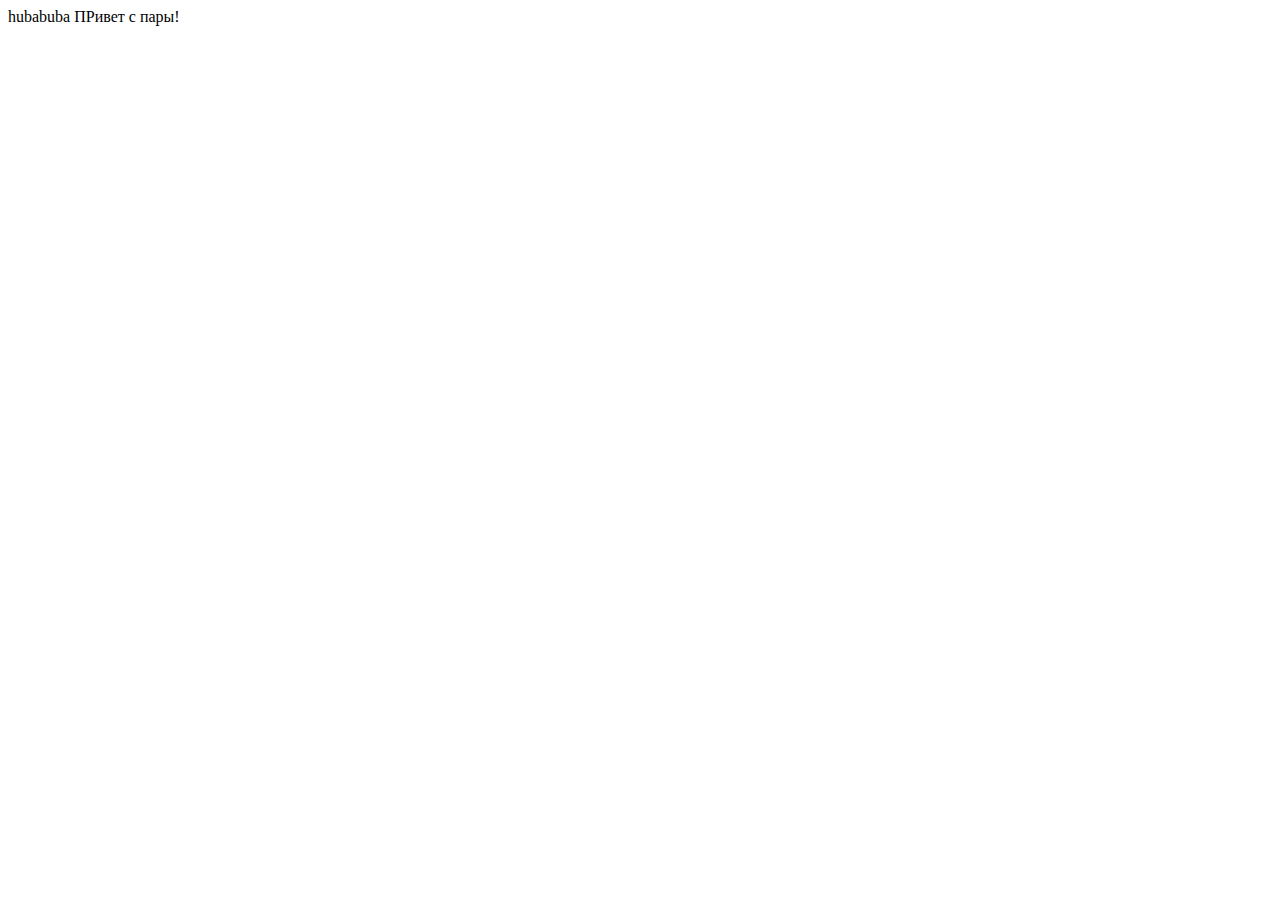
<file: src/main/resources/public/index.html>
<!DOCTYPE html>
<html lang="en">
<head>
    <meta charset="UTF-8">
    <title>hzfarm</title>
</head>
<body>
hubabuba ПРивет с пары!


<script async src="https://telegram.org/js/telegram-widget.js?22" data-telegram-login="hzfarm_bot" data-size="large"
        data-onauth="onTelegramAuth(user)"></script>
<script>
    function onTelegramAuth(user) {
      console.log(user)
      fetch("https://hzfarm.ru/auth/telegram", {
        method: "POST",
        headers: {
          "Content-Type": "application/json",
          "Accept": "application/json"
        },
        body: JSON.stringify(user),
        credentials: "include"
      })
      .then(r => r.text())
      .then(alert)
      .catch(console.error);

      fetch("https://hzfarm.ru/api/config/houses", {
        method: "GET"
      })
      .then(r => r.text())
      .then(alert)
      .catch(console.error);

      fetch("https://hzfarm.ru/api/config/game-logic", {
        method: "GET"
      })
      .then(r => r.text())
      .then(alert)
      .catch(console.error);
    }
</script>

</body>
</html>
</file>
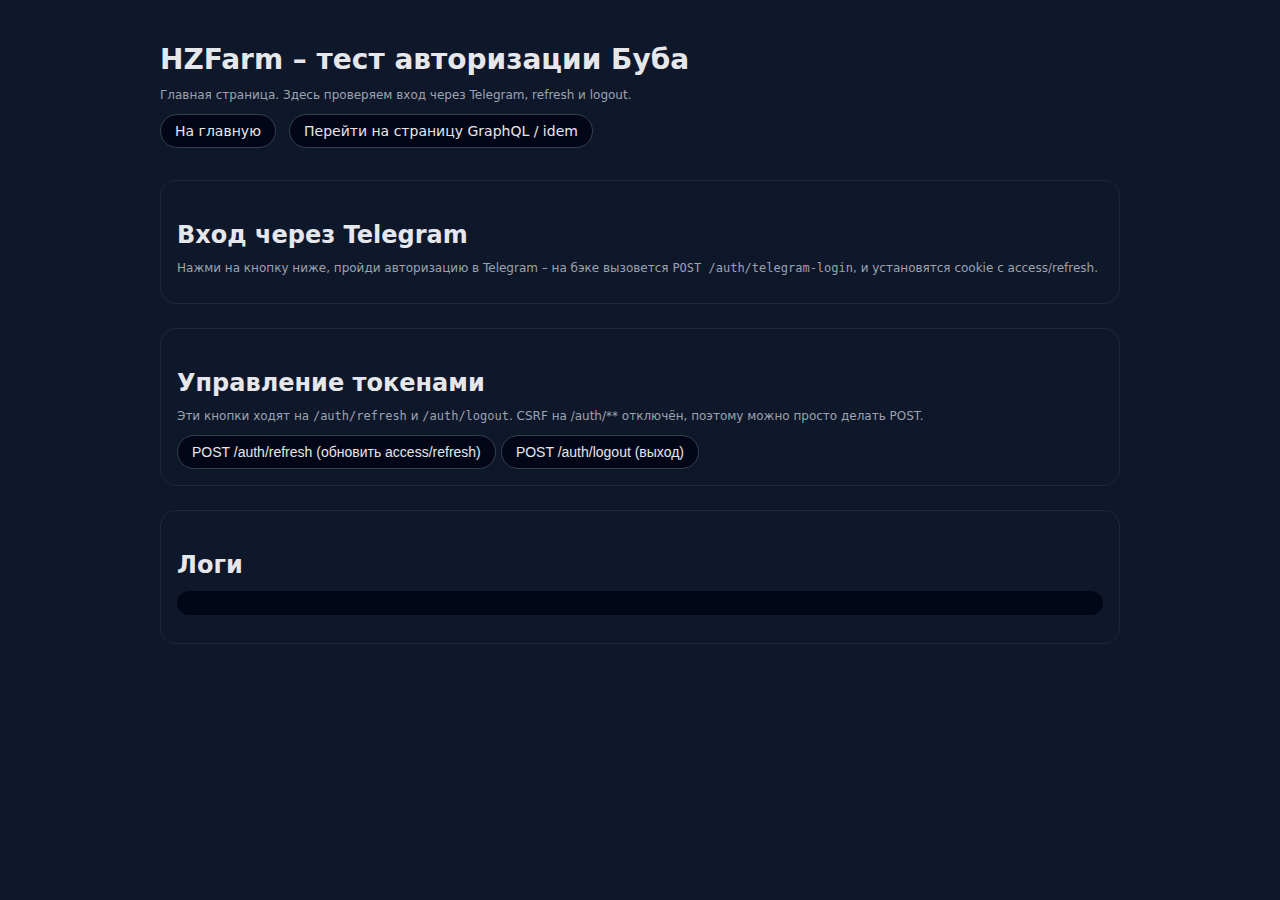
<file: src/main/resources/static/index.html>
<!DOCTYPE html>
<html lang="ru">
<head>
    <meta charset="UTF-8" />
    <title>HZFarm – тест авторизации</title>
    <meta name="viewport" content="width=device-width, initial-scale=1" />
    <style>
        body {
            font-family: system-ui, -apple-system, BlinkMacSystemFont, "Segoe UI", sans-serif;
            background: #0f172a;
            color: #e5e7eb;
            margin: 0;
            padding: 0;
        }
        a {
            color: #38bdf8;
        }
        .container {
            max-width: 960px;
            margin: 0 auto;
            padding: 24px 16px 40px;
        }
        h1 {
            font-size: 28px;
            margin-bottom: 8px;
        }
        h2 {
            margin-top: 24px;
            margin-bottom: 8px;
        }
        nav {
            margin-bottom: 24px;
        }
        nav a, nav button {
            display: inline-block;
            margin-right: 8px;
            margin-bottom: 8px;
            padding: 8px 14px;
            border-radius: 999px;
            border: 1px solid #334155;
            background: #020617;
            color: #e5e7eb;
            text-decoration: none;
            cursor: pointer;
            font-size: 14px;
        }
        nav button:hover,
        nav a:hover {
            background: #1f2937;
        }
        button {
            padding: 8px 14px;
            border-radius: 999px;
            border: 1px solid #334155;
            background: #020617;
            color: #e5e7eb;
            cursor: pointer;
            font-size: 14px;
        }
        button:hover {
            background: #1f2937;
        }
        section {
            margin-bottom: 24px;
            padding: 16px;
            border-radius: 16px;
            background: rgba(15,23,42,0.9);
            border: 1px solid #1f2937;
        }
        #log {
            background: #020617;
            border-radius: 12px;
            padding: 12px;
            max-height: 260px;
            overflow: auto;
            font-size: 12px;
            line-height: 1.4;
        }
        .small {
            font-size: 12px;
            color: #9ca3af;
        }
    </style>
</head>
<body>
<div class="container">
    <h1>HZFarm – тест авторизации Буба</h1>
    <p class="small">
        Главная страница. Здесь проверяем вход через Telegram, refresh и logout.
    </p>

    <nav>
        <a href="/index.html">На главную</a>
        <a href="/idem.html">Перейти на страницу GraphQL / idem</a>
    </nav>

    <section>
        <h2>Вход через Telegram</h2>
        <p class="small">
            Нажми на кнопку ниже, пройди авторизацию в Telegram – на бэке вызовется
            <code>POST /auth/telegram-login</code>, и установятся cookie с access/refresh.
        </p>
        <div id="telegram-login-container">
            <script async src="https://telegram.org/js/telegram-widget.js?22"
                    data-telegram-login="hzfarm_bot"
                    data-size="large"
                    data-onauth="onTelegramAuth(user)"
                    data-request-access="write">
            </script>
        </div>
    </section>

    <section>
        <h2>Управление токенами</h2>
        <p class="small">
            Эти кнопки ходят на <code>/auth/refresh</code> и <code>/auth/logout</code>.
            CSRF на /auth/** отключён, поэтому можно просто делать POST.
        </p>
        <button id="btn-refresh">POST /auth/refresh (обновить access/refresh)</button>
        <button id="btn-logout">POST /auth/logout (выход)</button>
    </section>

    <section>
        <h2>Логи</h2>
        <pre id="log"></pre>
    </section>
</div>

<script>
    function appendLog(message, obj) {
        const logEl = document.getElementById("log");
        const ts = new Date().toISOString().substring(11, 19);
        let line = "[" + ts + "] " + message;
        if (obj !== undefined) {
            try {
                line += "\n" + JSON.stringify(obj, null, 2);
            } catch (e) {
                line += "\n" + String(obj);
            }
        }
        logEl.textContent = line + "\n" + logEl.textContent;
    }

    async function onTelegramAuth(user) {
        appendLog("Получены данные от Telegram, отправляем на /auth/telegram-login …", user);

        const payload = {
            id: user.id,
            first_name: user.first_name,
            last_name: user.last_name,
            username: user.username,
            photo_url: user.photo_url,
            auth_date: user.auth_date,
            hash: user.hash
        };

        try {
            const resp = await fetch("/auth/telegram-login", {
                method: "POST",
                headers: {
                    "Content-Type": "application/json"
                },
                credentials: "include",
                body: JSON.stringify(payload)
            });

            appendLog("Ответ /auth/telegram-login: " + resp.status + " " + resp.statusText);

            if (resp.ok) {
                appendLog("Успешный вход через Telegram. Можно идти на /idem.html");
            } else {
                const text = await resp.text();
                appendLog("Тело ошибки при логине:", text);
            }
        } catch (e) {
            appendLog("Ошибка при запросе /auth/telegram-login", e);
        }
    }

    async function callAuth(path) {
        appendLog("POST " + path + " …");
        try {
            const resp = await fetch(path, {
                method: "POST",
                credentials: "include"
            });
            const text = await resp.text();
            appendLog("Ответ " + path + ": " + resp.status + " " + resp.statusText, text);
        } catch (e) {
            appendLog("Ошибка при запросе " + path, e);
        }
    }

    document.addEventListener("DOMContentLoaded", function () {
        const btnRefresh = document.getElementById("btn-refresh");
        const btnLogout = document.getElementById("btn-logout");

        btnRefresh.addEventListener("click", function () {
            callAuth("/auth/refresh");
        });

        btnLogout.addEventListener("click", function () {
            callAuth("/auth/logout");
        });
    });
</script>
</body>
</html>
</file>
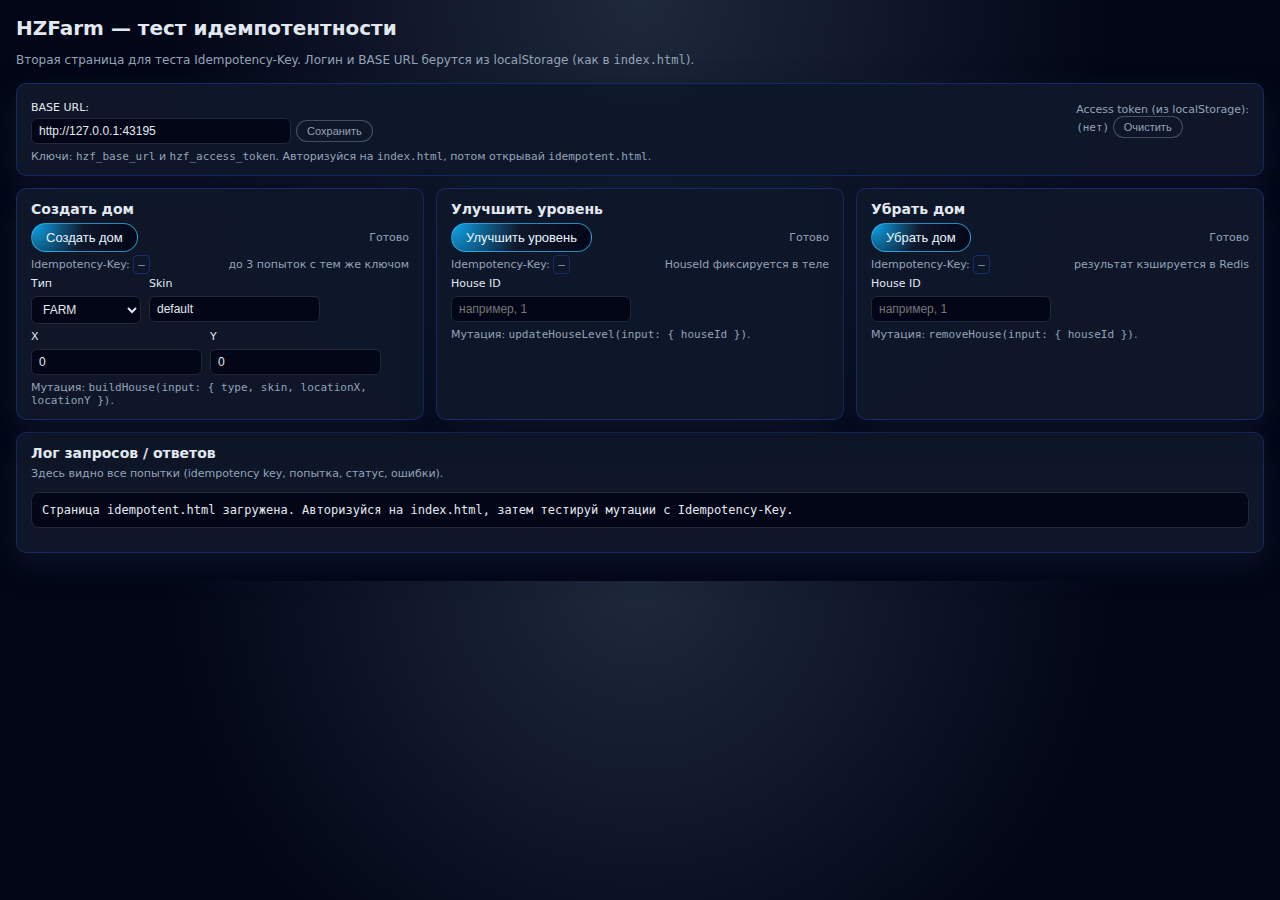
<file: src/main/resources/static/idempotent.html>
<!DOCTYPE html>
<html lang="ru">
<head>
    <meta charset="UTF-8" />
    <title>HZFarm — тест идемпотентности</title>
    <meta name="viewport" content="width=device-width,initial-scale=1" />
    <style>
        :root {
          --bg: #0f172a;
          --bg2: #020617;
          --card: #111827;
          --text: #e2e8f0;
          --muted: #94a3b8;
          --border: #1f2937;
          --accent: #38bdf8;
          --danger: #ef4444;
          --success: #22c55e;
        }
        * { box-sizing: border-box; }
        body {
          margin: 0;
          background: radial-gradient(circle at top, #1e293b 0, #020617 55%);
          color: var(--text);
          font-family: system-ui, -apple-system, BlinkMacSystemFont, "Segoe UI", sans-serif;
          padding: 16px;
        }
        h1 {
          margin-top: 0;
          font-size: 20px;
        }
        .subtitle {
          font-size: 12px;
          color: var(--muted);
          margin-bottom: 16px;
        }
        .flex {
          display: flex;
          flex-wrap: wrap;
          gap: 12px;
        }
        .card {
          background: rgba(15, 23, 42, 0.96);
          border: 1px solid rgba(30, 64, 175, 0.45);
          border-radius: 10px;
          padding: 12px 14px;
          margin-bottom: 12px;
          box-shadow: 0 12px 30px rgba(15, 23, 42, 0.8);
        }
        .card-top {
          display: flex;
          justify-content: space-between;
          align-items: center;
          gap: 8px;
        }
        label {
          display: inline-block;
          margin-bottom: 4px;
          font-size: 11px;
        }
        input, select {
          background: var(--bg2);
          border: 1px solid var(--border);
          border-radius: 6px;
          padding: 5px 7px;
          color: var(--text);
          font-size: 12px;
        }
        input:focus, select:focus {
          outline: none;
          border-color: var(--accent);
          box-shadow: 0 0 0 1px rgba(56, 189, 248, 0.35);
        }
        .field-row {
          display: flex;
          gap: 8px;
          flex-wrap: wrap;
          margin-bottom: 6px;
        }
        .field {
          display: flex;
          flex-direction: column;
          gap: 2px;
          min-width: 110px;
        }
        .btn-primary {
          border-radius: 999px;
          padding: 6px 14px;
          border: 1px solid rgba(56, 189, 248, 0.7);
          background: radial-gradient(circle at top left, #0ea5e9 0, #0f172a 48%, #020617 100%);
          color: #e5f4ff;
          font-size: 13px;
          font-weight: 500;
          display: inline-flex;
          align-items: center;
          gap: 6px;
          cursor: pointer;
          transition: background 0.18s ease, transform 0.12s ease, box-shadow 0.12s ease, opacity 0.12s;
        }
        .btn-primary:hover {
          transform: translateY(-1px);
          box-shadow: 0 8px 20px rgba(56, 189, 248, 0.3);
        }
        .btn-primary:active {
          transform: translateY(0);
          box-shadow: 0 4px 12px rgba(15, 23, 42, 0.7);
        }
        .btn-primary.loading {
          opacity: 0.7;
          cursor: wait;
        }
        .btn-primary.success {
          background: radial-gradient(circle at top left, var(--success) 0, #047857 48%, #022c22 100%);
          border-color: rgba(34, 197, 94, 0.9);
          box-shadow: 0 0 0 1px rgba(34, 197, 94, 0.5);
        }
        .btn-ghost {
          background: rgba(15,23,42,0.7);
          border-radius: 999px;
          border: 1px solid rgba(148, 163, 184, 0.4);
          color: var(--muted);
          font-size: 11px;
          padding: 4px 10px;
          cursor: pointer;
        }
        .btn-ghost:hover {
          border-color: rgba(148, 163, 184, 0.8);
          color: var(--text);
        }

        .spinner {
          width: 14px;
          height: 14px;
          border-radius: 999px;
          border: 2px solid rgba(148, 163, 184, 0.4);
          border-top-color: #38bdf8;
          animation: spin 0.8s linear infinite;
        }
        @keyframes spin { to { transform: rotate(360deg); } }
        .hidden { display: none; }

        .op-card-title {
          font-size: 14px;
          font-weight: 600;
          margin-bottom: 6px;
        }
        .op-header {
          display: flex;
          justify-content: space-between;
          align-items: center;
          gap: 8px;
          margin-bottom: 6px;
        }
        .op-status {
          font-size: 11px;
          color: var(--muted);
          white-space: nowrap;
        }
        .op-status.error {
          color: var(--danger);
        }
        .op-status.ok {
          color: var(--success);
        }
        .op-meta {
          font-size: 11px;
          color: var(--muted);
          margin-bottom: 6px;
          display: flex;
          justify-content: space-between;
          gap: 8px;
          align-items: baseline;
          flex-wrap: wrap;
        }
        .op-meta code {
          font-size: 11px;
          background: rgba(15,23,42,0.8);
          padding: 2px 4px;
          border-radius: 4px;
          border: 1px solid rgba(30,64,175,0.5);
        }
        pre {
          background: var(--bg2);
          border: 1px solid var(--border);
          border-radius: 8px;
          padding: 10px;
          font-size: 12px;
          max-height: 300px;
          overflow: auto;
          white-space: pre-wrap;
          word-break: break-word;
        }
        .small { font-size: 11px; color: var(--muted); }
    </style>
</head>
<body>

<h1>HZFarm — тест идемпотентности</h1>
<div class="subtitle">
    Вторая страница для теста Idempotency-Key. Логин и BASE URL берутся из localStorage (как в <code>index.html</code>).
</div>

<!-- Верхняя панель: BASE URL и access -->
<div class="card">
    <div class="card-top">
        <div>
            <label for="baseUrl">BASE URL:</label><br/>
            <input id="baseUrl" type="text" style="width: 260px;" />
            <button id="btn-save-base" class="btn-ghost">Сохранить</button>
        </div>
        <div>
            <div class="small">Access token (из localStorage):</div>
            <div class="small">
                <code id="access-text">(нет)</code>
                <button id="btn-clear-access" class="btn-ghost">Очистить</button>
            </div>
        </div>
    </div>
    <div class="small" style="margin-top:6px;">
        Ключи: <code>hzf_base_url</code> и <code>hzf_access_token</code>.
        Авторизуйся на <code>index.html</code>, потом открывай <code>idempotent.html</code>.
    </div>
</div>

<!-- Операции -->
<div class="flex">

    <!-- Создать дом -->
    <div class="card" id="card-create" style="flex:1 1 280px;">
        <div class="op-card-title">Создать дом</div>
        <div class="op-header">
            <button class="btn-primary" id="btn-create">
                <span class="btn-label">Создать дом</span>
                <span class="spinner hidden" id="spinner-create"></span>
            </button>
            <span class="op-status" id="status-create">Готово</span>
        </div>
        <div class="op-meta">
            <span>Idempotency-Key: <code id="key-create">—</code></span>
            <span class="small">до 3 попыток с тем же ключом</span>
        </div>
        <div class="field-row">
            <div class="field">
                <label for="type-create">Тип</label>
                <select id="type-create">
                    <option value="FARM">FARM</option>
                    <option value="STORAGE">STORAGE</option>
                    <option value="DECOR">DECOR</option>
                    <option value="BRA">BRA</option>
                </select>
            </div>
            <div class="field">
                <label for="skin-create">Skin</label>
                <input id="skin-create" type="text" value="default" />
            </div>
        </div>
        <div class="field-row">
            <div class="field">
                <label for="x-create">X</label>
                <input id="x-create" type="number" value="0" />
            </div>
            <div class="field">
                <label for="y-create">Y</label>
                <input id="y-create" type="number" value="0" />
            </div>
        </div>
        <div class="small">
            Мутация: <code>buildHouse(input: { type, skin, locationX, locationY })</code>.
        </div>
    </div>

    <!-- Улучшить уровень -->
    <div class="card" id="card-upgrade" style="flex:1 1 280px;">
        <div class="op-card-title">Улучшить уровень</div>
        <div class="op-header">
            <button class="btn-primary" id="btn-upgrade">
                <span class="btn-label">Улучшить уровень</span>
                <span class="spinner hidden" id="spinner-upgrade"></span>
            </button>
            <span class="op-status" id="status-upgrade">Готово</span>
        </div>
        <div class="op-meta">
            <span>Idempotency-Key: <code id="key-upgrade">—</code></span>
            <span class="small">HouseId фиксируется в теле</span>
        </div>
        <div class="field-row">
            <div class="field" style="min-width:180px;">
                <label for="houseId-upgrade">House ID</label>
                <input id="houseId-upgrade" type="text" placeholder="например, 1" />
            </div>
        </div>
        <div class="small">
            Мутация: <code>updateHouseLevel(input: { houseId })</code>.
        </div>
    </div>

    <!-- Убрать дом -->
    <div class="card" id="card-remove" style="flex:1 1 280px;">
        <div class="op-card-title">Убрать дом</div>
        <div class="op-header">
            <button class="btn-primary" id="btn-remove">
                <span class="btn-label">Убрать дом</span>
                <span class="spinner hidden" id="spinner-remove"></span>
            </button>
            <span class="op-status" id="status-remove">Готово</span>
        </div>
        <div class="op-meta">
            <span>Idempotency-Key: <code id="key-remove">—</code></span>
            <span class="small">результат кэшируется в Redis</span>
        </div>
        <div class="field-row">
            <div class="field" style="min-width:180px;">
                <label for="houseId-remove">House ID</label>
                <input id="houseId-remove" type="text" placeholder="например, 1" />
            </div>
        </div>
        <div class="small">
            Мутация: <code>removeHouse(input: { houseId })</code>.
        </div>
    </div>

</div>

<!-- Лог -->
<div class="card">
    <div class="op-card-title">Лог запросов / ответов</div>
    <div class="small" style="margin-bottom:6px;">
        Здесь видно все попытки (idempotency key, попытка, статус, ошибки).
    </div>
    <pre id="log"></pre>
</div>

<script>
    // === Константы такие же, как в index.html ===
    const ACCESS_KEY = "hzf_access_token";
    const BASE_KEY   = "hzf_base_url";

    // === Хелперы ===
    function log() {
      const el = document.getElementById("log");
      const line = Array.from(arguments).map(a => {
        if (typeof a === "string") return a;
        try { return JSON.stringify(a, null, 2); } catch (e) { return String(a); }
      }).join(" ");
      el.textContent = line + "\n" + el.textContent;
      console.log.apply(console, arguments);
    }

    function getBaseUrl() {
      const input = document.getElementById("baseUrl");
      const v = (input.value || "").trim();
      return v || window.location.origin;
    }

    function loadBaseUrl() {
      const saved = localStorage.getItem(BASE_KEY);
      document.getElementById("baseUrl").value = saved || window.location.origin;
    }

    function saveBaseUrl() {
      const v = document.getElementById("baseUrl").value.trim();
      localStorage.setItem(BASE_KEY, v);
      log("BASE URL сохранён:", v);
    }

    function getAccess() {
      return localStorage.getItem(ACCESS_KEY);
    }

    function setAccess(token) {
      if (token) localStorage.setItem(ACCESS_KEY, token);
      else localStorage.removeItem(ACCESS_KEY);
      renderAccess();
    }

    function renderAccess() {
      const t = getAccess();
      const el = document.getElementById("access-text");
      if (!t) {
        el.textContent = "(нет)";
        return;
      }
      const short = t.length > 20 ? t.slice(0, 20) + "…" : t;
      el.textContent = short;
    }

    function generateIdemKey() {
      if (window.crypto && crypto.randomUUID) {
        return crypto.randomUUID();
      }
      return "idem-" + Date.now() + "-" + Math.random().toString(16).slice(2);
    }

    function wait(ms) {
      return new Promise(resolve => setTimeout(resolve, ms));
    }

    // === UI-контроллеры для операций ===
    function createOpController(name) {
      const card    = document.getElementById("card-" + name);
      const btn     = document.getElementById("btn-" + name);
      const spinner = document.getElementById("spinner-" + name);
      const statusEl= document.getElementById("status-" + name);
      const keyEl   = document.getElementById("key-" + name);

      function setStatus(text, mode) {
        statusEl.textContent = text;
        statusEl.classList.remove("error", "ok");
        if (mode === "error") statusEl.classList.add("error");
        if (mode === "ok")    statusEl.classList.add("ok");
      }

      return {
        btn,
        setKey(key) {
          keyEl.textContent = key || "—";
        },
        setLoading(isLoading) {
          if (isLoading) {
            btn.disabled = true;
            btn.classList.add("loading");
            spinner.classList.remove("hidden");
          } else {
            btn.disabled = false;
            btn.classList.remove("loading");
            spinner.classList.add("hidden");
          }
        },
        flashSuccess() {
          btn.classList.add("success");
          setTimeout(() => btn.classList.remove("success"), 2000);
        },
        setStatus
      };
    }

    const uiCreate  = createOpController("create");
    const uiUpgrade = createOpController("upgrade");
    const uiRemove  = createOpController("remove");

    // === Запрос с Idempotency-Key + ретраями ===
    async function fetchGraphQLIdem({ baseUrl, access, idemKey, query, variables, timeoutMs }) {
      const controller = new AbortController();
      const timer = setTimeout(() => controller.abort(), timeoutMs);

      let resp;
      try {
        resp = await fetch(baseUrl + "/graphql", {
          method: "POST",
          headers: {
            "Content-Type": "application/json",
            "Authorization": "Bearer " + access,
            "Idempotency-Key": idemKey
          },
          body: JSON.stringify({ query, variables }),
          signal: controller.signal
        });
      } catch (e) {
        clearTimeout(timer);
        const error = new Error("Сетевая ошибка: " + e.message);
        error.retryable = true;
        error.reason = "network";
        error.original = e;
        throw error;
      }
      clearTimeout(timer);

      // 202 от фильтра — запрос ещё в обработке, пробуем повторить
      if (resp.status === 202) {
        const txt = await resp.text().catch(() => "");
        const error = new Error("Запрос ещё обрабатывается (202)");
        error.retryable = true;
        error.reason = "in_progress";
        error.raw = txt;
        throw error;
      }

      let json;
      try {
        json = await resp.json();
      } catch (e) {
        const text = await resp.text().catch(() => "");
        const error = new Error("Не удалось прочитать JSON ответа");
        error.retryable = resp.status >= 500;
        error.reason = "parse";
        error.raw = text;
        throw error;
      }

      if (!resp.ok) {
        const error = new Error("HTTP " + resp.status);
        error.retryable = resp.status >= 500;
        error.reason = "http";
        error.payload = json;
        throw error;
      }

      if (json.errors) {
        const error = new Error("GraphQL ошибка");
        error.retryable = false; // бизнес-ошибка, ретраем нет смысла
        error.reason = "gql";
        error.payload = json.errors;
        throw error;
      }

      return json;
    }

    async function runOperationWithIdempotency(opName, ui, query, variables) {
      const baseUrl = getBaseUrl();
      const access  = getAccess();
      if (!access) {
        ui.setStatus("Нет access — авторизуйся", "error");
        log("❗ Нет access, зайди через Telegram / refresh.");
        return;
      }

      const idemKey = generateIdemKey();
      ui.setKey(idemKey);
      ui.setStatus("Отправка…");
      ui.setLoading(true);

      const maxRetries = 3;
      const timeoutMs  = 8000;
      let attempt = 0;

      while (attempt < maxRetries) {
        attempt++;
        try {
          log(`→ ${opName}: попытка ${attempt}, key=${idemKey}`);
          const result = await fetchGraphQLIdem({
            baseUrl, access, idemKey, query, variables, timeoutMs
          });
          ui.setLoading(false);
          ui.setStatus(`Успех (попытка ${attempt})`, "ok");
          ui.flashSuccess();
          log(`✅ ${opName} завершён (попытка ${attempt}, key=${idemKey})`, result);
          return;
        } catch (e) {
          const info = {
            message: e.message,
            reason: e.reason,
            retryable: e.retryable,
            payload: e.payload,
            raw: e.raw
          };
          log(`⚠️ ${opName} ошибка на попытке ${attempt}, key=${idemKey}`, info);

          if (!e.retryable || attempt >= maxRetries) {
            ui.setLoading(false);
            ui.setStatus("Ошибка: " + (e.message || "см. лог"), "error");
            log(`❌ ${opName} окончательно упал (retryable=${e.retryable})`);
            return;
          }

          const delay = attempt * 1500; // 1.5s, 3s, 4.5s
          ui.setStatus(`Проблема (${e.reason || "неизвестно"}), retry через ${delay/1000} с…`);
          await wait(delay);
          ui.setLoading(true);
        }
      }
    }

    // === Обработчики кнопок ===
    document.getElementById("btn-save-base").onclick = saveBaseUrl;
    document.getElementById("btn-clear-access").onclick = () => {
      setAccess(null);
      log("Access очищен вручную.");
    };

    // Создать дом
    document.getElementById("btn-create").onclick = () => {
      const type = document.getElementById("type-create").value;
      const skin = document.getElementById("skin-create").value || "default";
      const x    = parseInt(document.getElementById("x-create").value || "0", 10);
      const y    = parseInt(document.getElementById("y-create").value || "0", 10);

      const query = `
        mutation($input: BuildHouseInput!) {
          buildHouse(input: $input) {
            id type level skin locationX locationY
          }
        }
      `;
      const variables = { input: { type, skin, locationX: x, locationY: y } };

      runOperationWithIdempotency("Создать дом", uiCreate, query, variables);
    };

    // Улучшить уровень
    document.getElementById("btn-upgrade").onclick = () => {
      const houseId = document.getElementById("houseId-upgrade").value.trim();
      if (!houseId) {
        uiUpgrade.setStatus("Укажи houseId", "error");
        return;
      }

      const query = `
        mutation($input: HouseIdInput!) {
          updateHouseLevel(input: $input) {
            id level
          }
        }
      `;
      const variables = { input: { houseId } };

      runOperationWithIdempotency("Улучшить уровень", uiUpgrade, query, variables);
    };

    // Убрать дом
    document.getElementById("btn-remove").onclick = () => {
      const houseId = document.getElementById("houseId-remove").value.trim();
      if (!houseId) {
        uiRemove.setStatus("Укажи houseId", "error");
        return;
      }

      const query = `
        mutation($input: HouseIdInput!) {
          removeHouse(input: $input) {
            success
            deletedHouseId
          }
        }
      `;
      const variables = { input: { houseId } };

      runOperationWithIdempotency("Убрать дом", uiRemove, query, variables);
    };

    // === Init ===
    loadBaseUrl();
    renderAccess();
    log("Страница idempotent.html загружена. Авторизуйся на index.html, затем тестируй мутации с Idempotency-Key.");
</script>

</body>
</html>
</file>
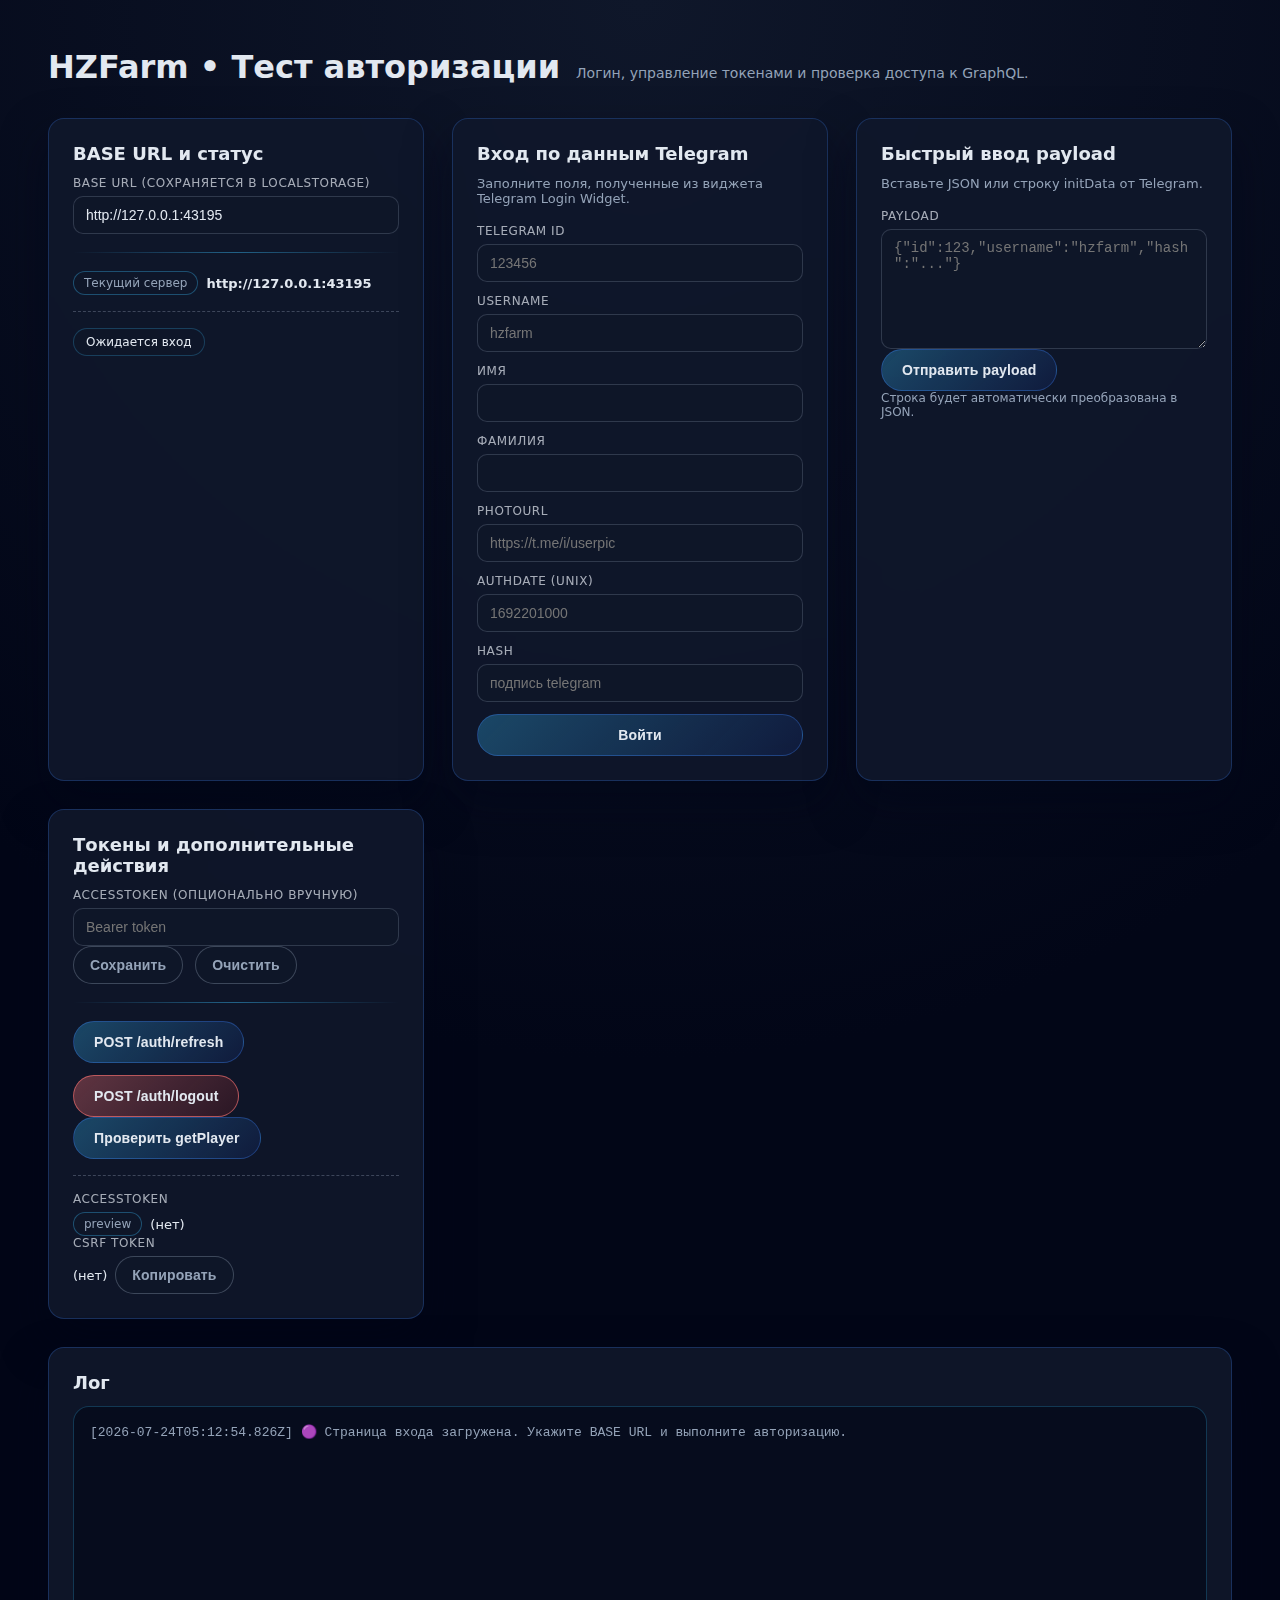
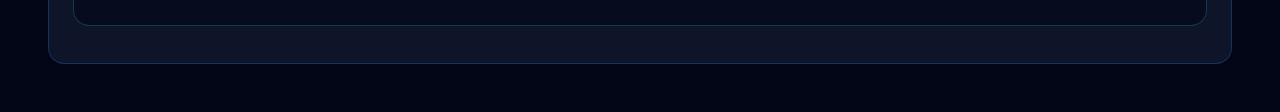
<file: src/main/resources/static/login.html>
<!DOCTYPE html>
<html lang="ru">
<head>
  <meta charset="UTF-8" />
  <meta name="viewport" content="width=device-width, initial-scale=1.0" />
  <title>HZFarm — тест авторизации</title>
  <link rel="stylesheet" href="css/test-client.css" />
</head>
<body>
  <header class="page-header">
    <h1>HZFarm • Тест авторизации</h1>
    <div class="page-header__subtitle">Логин, управление токенами и проверка доступа к GraphQL.</div>
  </header>

  <main class="layout-grid">
    <section class="card card--span-4">
      <div class="card__title">BASE URL и статус</div>
      <div class="field">
        <label for="baseUrl">BASE URL (сохраняется в localStorage)</label>
        <input id="baseUrl" type="text" placeholder="https://example.com" data-el="base-input" />
      </div>
      <div class="section-divider"></div>
      <div class="info-line">
        <span class="tag">Текущий сервер</span>
        <strong data-el="base-display"></strong>
      </div>
      <div class="divider-dashed"></div>
      <div class="status-pill" data-el="status">
        <span class="status-pill__dot"></span>
        <span>Ожидается вход</span>
      </div>
    </section>

    <section class="card card--span-4">
      <div class="card__title">Вход по данным Telegram</div>
      <div class="card__subtitle">Заполните поля, полученные из виджета Telegram Login Widget.</div>
      <form class="field-group" data-el="login-form">
        <div class="inline-fields">
          <div class="field">
            <label for="tgId">Telegram ID</label>
            <input id="tgId" name="id" type="number" placeholder="123456" required />
          </div>
          <div class="field">
            <label for="tgUsername">Username</label>
            <input id="tgUsername" name="username" type="text" placeholder="hzfarm" />
          </div>
        </div>
        <div class="inline-fields">
          <div class="field">
            <label for="tgFirstName">Имя</label>
            <input id="tgFirstName" name="firstName" type="text" />
          </div>
          <div class="field">
            <label for="tgLastName">Фамилия</label>
            <input id="tgLastName" name="lastName" type="text" />
          </div>
        </div>
        <div class="field">
          <label for="tgPhoto">photoUrl</label>
          <input id="tgPhoto" name="photoUrl" type="text" placeholder="https://t.me/i/userpic" />
        </div>
        <div class="inline-fields">
          <div class="field">
            <label for="tgAuthDate">authDate (unix)</label>
            <input id="tgAuthDate" name="authDate" type="number" placeholder="1692201000" />
          </div>
          <div class="field">
            <label for="tgHash">hash</label>
            <input id="tgHash" name="hash" type="text" placeholder="подпись telegram" required />
          </div>
        </div>
        <button class="btn" type="submit" data-el="login-button" data-loading-text="Входим…">Войти</button>
      </form>
    </section>

    <section class="card card--span-4">
      <div class="card__title">Быстрый ввод payload</div>
      <div class="card__subtitle">Вставьте JSON или строку initData от Telegram.</div>
      <div class="field">
        <label for="rawPayload">Payload</label>
        <textarea id="rawPayload" data-el="raw-payload" placeholder='{"id":123,"username":"hzfarm","hash":"..."}'></textarea>
      </div>
      <div class="button-row">
        <button class="btn" type="button" data-el="login-raw" data-loading-text="Отправляем…">Отправить payload</button>
      </div>
      <p class="small-text">Строка будет автоматически преобразована в JSON.</p>
    </section>

    <section class="card card--span-4">
      <div class="card__title">Токены и дополнительные действия</div>
      <div class="field">
        <label for="manualToken">accessToken (опционально вручную)</label>
        <input id="manualToken" type="text" data-el="manual-token" placeholder="Bearer token" />
      </div>
      <div class="button-row">
        <button class="btn btn--ghost" type="button" data-el="save-token">Сохранить</button>
        <button class="btn btn--ghost" type="button" data-el="clear-token">Очистить</button>
      </div>
      <div class="section-divider"></div>
      <div class="button-row">
        <button class="btn" type="button" data-el="refresh-button" data-loading-text="Обновляем…">POST /auth/refresh</button>
        <button class="btn btn--danger" type="button" data-el="logout-button" data-loading-text="Выходим…">POST /auth/logout</button>
      </div>
      <div class="button-row">
        <button class="btn" type="button" data-el="check-access" data-loading-text="Проверяем…">Проверить getPlayer</button>
      </div>
      <div class="divider-dashed"></div>
      <div class="field">
        <label>accessToken</label>
        <div class="info-line">
          <span class="tag">preview</span>
          <span data-el="token-preview">(нет)</span>
        </div>
      </div>
      <div class="field">
        <label>CSRF token</label>
        <div class="info-line">
          <span data-el="csrf-value">(нет)</span>
          <button class="btn btn--ghost" type="button" data-el="copy-csrf">Копировать</button>
        </div>
      </div>
    </section>

    <section class="card card--span-12">
      <div class="card__title">Лог</div>
      <pre class="log-area" data-el="log"></pre>
    </section>
  </main>

  <script type="module" src="js/pages/login-page.js"></script>
</body>
</html>
</file>
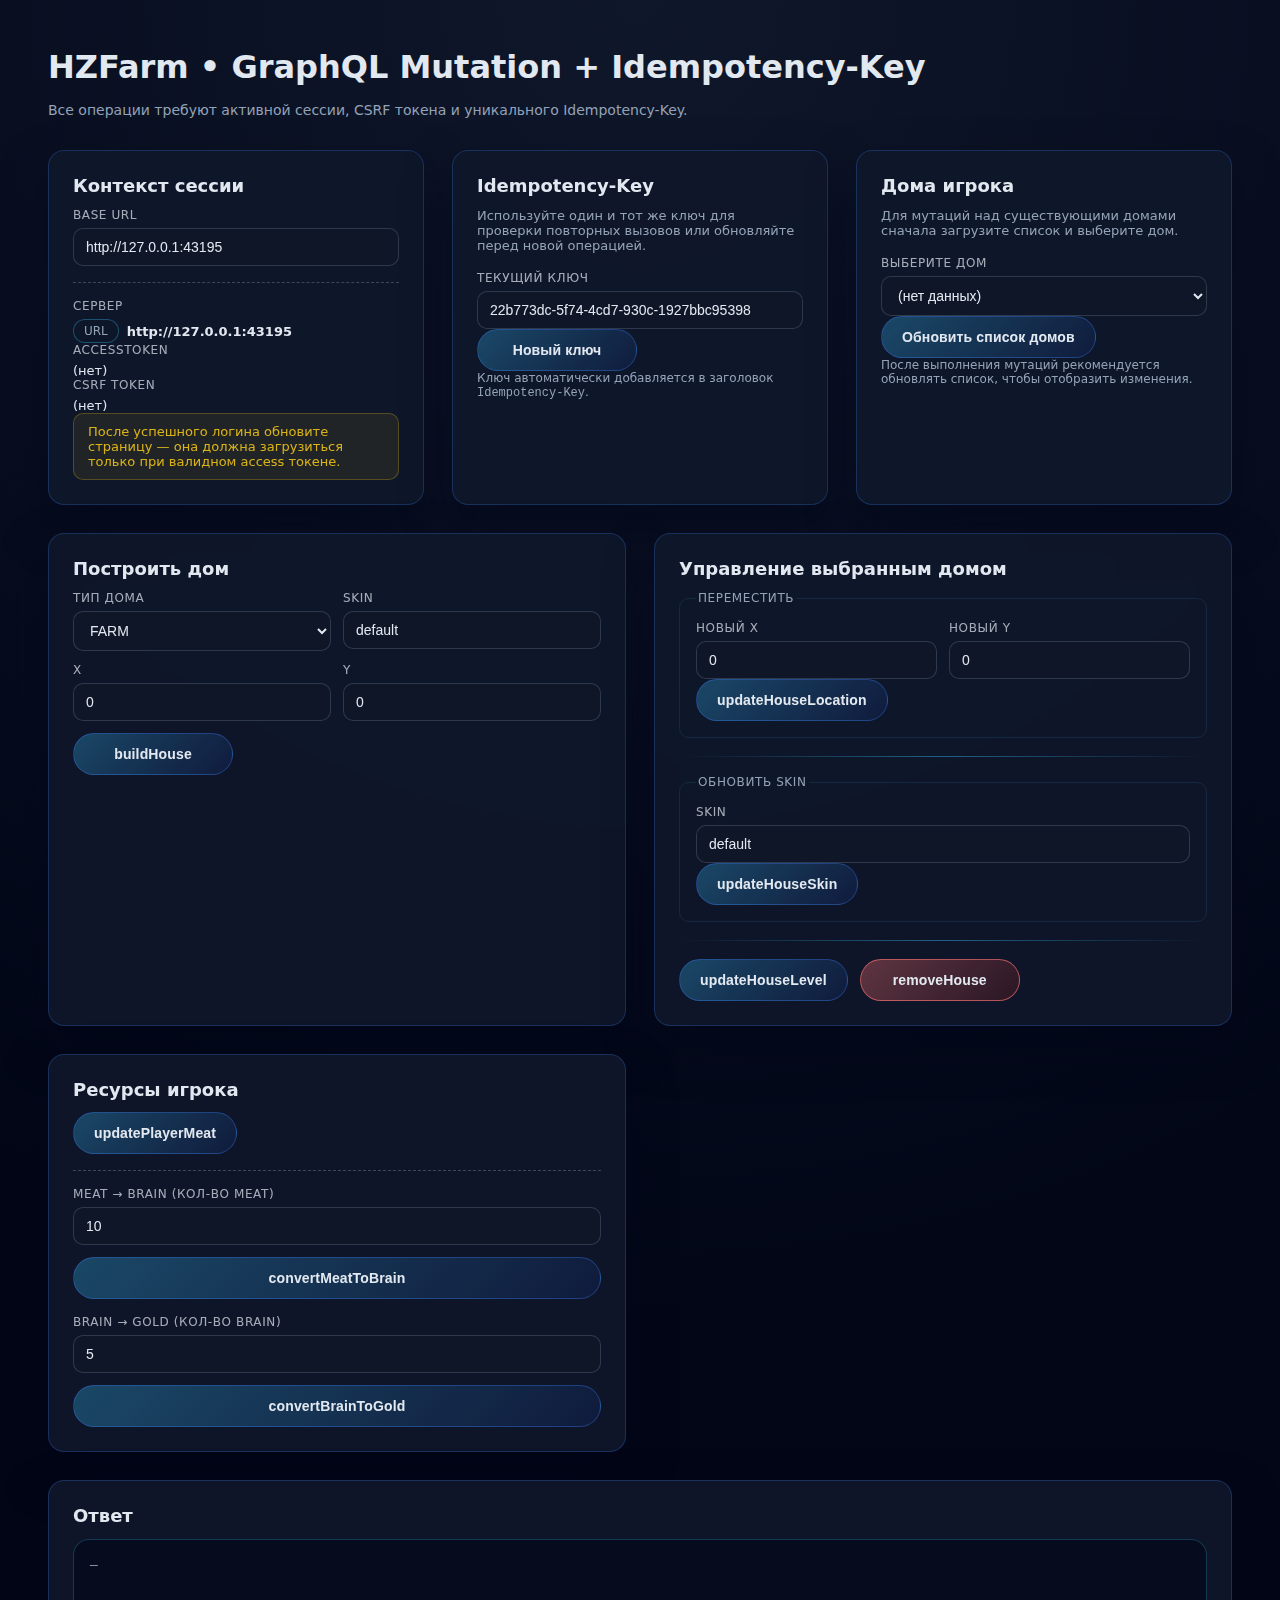
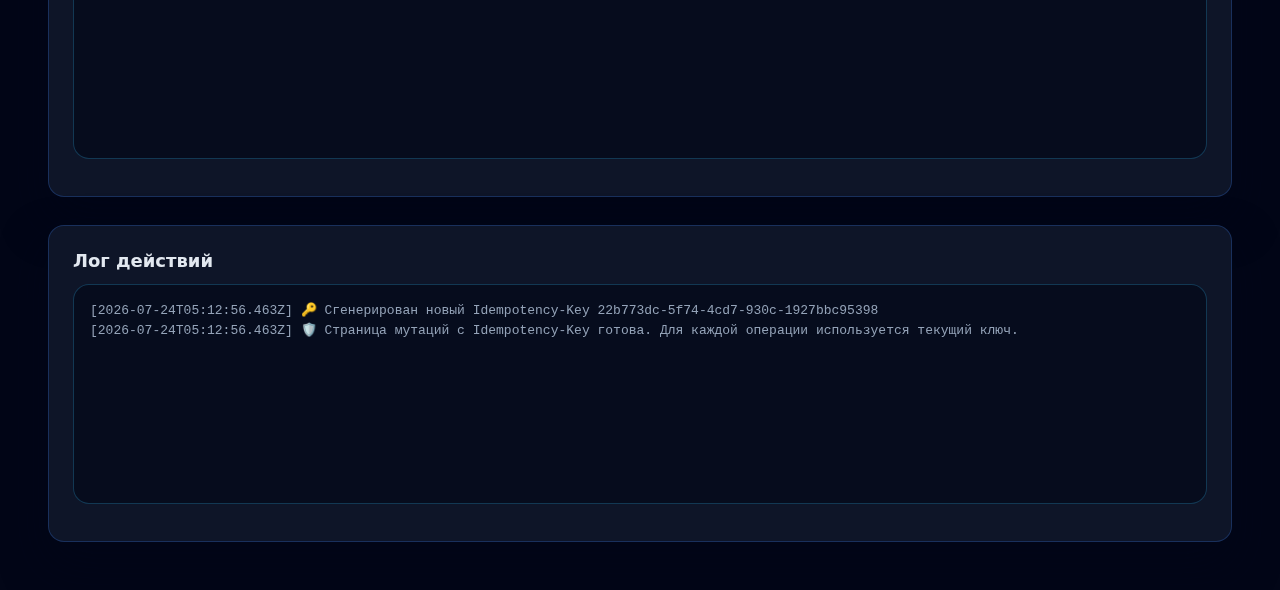
<file: src/main/resources/static/secure-mutations.html>
<!DOCTYPE html>
<html lang="ru">
<head>
  <meta charset="UTF-8" />
  <meta name="viewport" content="width=device-width, initial-scale=1.0" />
  <title>HZFarm — защищённые мутации</title>
  <link rel="stylesheet" href="css/test-client.css" />
</head>
<body>
  <header class="page-header">
    <h1>HZFarm • GraphQL Mutation + Idempotency-Key</h1>
    <div class="page-header__subtitle">Все операции требуют активной сессии, CSRF токена и уникального Idempotency-Key.</div>
  </header>

  <main class="layout-grid">
    <section class="card card--span-4">
      <div class="card__title">Контекст сессии</div>
      <div class="field">
        <label for="baseUrl">BASE URL</label>
        <input id="baseUrl" type="text" data-el="base-input" placeholder="https://hzfarm.ru" />
      </div>
      <div class="divider-dashed"></div>
      <div class="field">
        <label>Сервер</label>
        <div class="info-line">
          <span class="tag">URL</span>
          <strong data-el="base-display"></strong>
        </div>
      </div>
      <div class="field">
        <label>accessToken</label>
        <div class="info-line">
          <span data-el="token-preview">(нет)</span>
        </div>
      </div>
      <div class="field">
        <label>CSRF token</label>
        <div class="info-line">
          <span data-el="csrf-value">(нет)</span>
        </div>
      </div>
      <p class="notice">После успешного логина обновите страницу — она должна загрузиться только при валидном access токене.</p>
    </section>

    <section class="card card--span-4">
      <div class="card__title">Idempotency-Key</div>
      <div class="card__subtitle">Используйте один и тот же ключ для проверки повторных вызовов или обновляйте перед новой операцией.</div>
      <div class="field">
        <label for="idemKey">Текущий ключ</label>
        <input id="idemKey" type="text" data-el="idem-key" placeholder="auto-generated" />
      </div>
      <div class="button-row">
        <button class="btn" type="button" data-el="idem-generate">Новый ключ</button>
      </div>
      <p class="small-text">Ключ автоматически добавляется в заголовок <code>Idempotency-Key</code>.</p>
    </section>

    <section class="card card--span-4">
      <div class="card__title">Дома игрока</div>
      <div class="card__subtitle">Для мутаций над существующими домами сначала загрузите список и выберите дом.</div>
      <div class="field">
        <label for="houseSelect">Выберите дом</label>
        <select id="houseSelect" data-el="houses-select">
          <option value="">(нет данных)</option>
        </select>
      </div>
      <div class="button-row">
        <button class="btn" type="button" data-el="load-houses" data-loading-text="Обновляем…">Обновить список домов</button>
      </div>
      <p class="small-text">После выполнения мутаций рекомендуется обновлять список, чтобы отобразить изменения.</p>
    </section>

    <section class="card card--span-6">
      <div class="card__title">Построить дом</div>
      <div class="field-group">
        <div class="inline-fields">
          <div class="field">
            <label for="buildType">Тип дома</label>
            <select id="buildType" data-el="build-type">
              <option value="FARM">FARM</option>
              <option value="STORAGE">STORAGE</option>
              <option value="DECOR">DECOR</option>
            </select>
          </div>
          <div class="field">
            <label for="buildSkin">Skin</label>
            <input id="buildSkin" type="text" data-el="build-skin" value="default" />
          </div>
        </div>
        <div class="inline-fields">
          <div class="field">
            <label for="buildX">X</label>
            <input id="buildX" type="number" data-el="build-x" value="0" />
          </div>
          <div class="field">
            <label for="buildY">Y</label>
            <input id="buildY" type="number" data-el="build-y" value="0" />
          </div>
        </div>
        <div class="button-row">
          <button class="btn" type="button" data-el="mutation-build" data-loading-text="Создаём…">buildHouse</button>
        </div>
      </div>
    </section>

    <section class="card card--span-6">
      <div class="card__title">Управление выбранным домом</div>
      <fieldset>
        <legend>Переместить</legend>
        <div class="inline-fields">
          <div class="field">
            <label for="moveX">Новый X</label>
            <input id="moveX" type="number" data-el="move-x" value="0" />
          </div>
          <div class="field">
            <label for="moveY">Новый Y</label>
            <input id="moveY" type="number" data-el="move-y" value="0" />
          </div>
        </div>
        <button class="btn" type="button" data-el="mutation-move" data-loading-text="Обновляем…">updateHouseLocation</button>
      </fieldset>
      <div class="section-divider"></div>
      <fieldset>
        <legend>Обновить skin</legend>
        <div class="field">
          <label for="skinNew">Skin</label>
          <input id="skinNew" type="text" data-el="skin-new" value="default" />
        </div>
        <button class="btn" type="button" data-el="mutation-skin" data-loading-text="Обновляем…">updateHouseSkin</button>
      </fieldset>
      <div class="section-divider"></div>
      <div class="button-row">
        <button class="btn" type="button" data-el="mutation-level" data-loading-text="Повышаем…">updateHouseLevel</button>
        <button class="btn btn--danger" type="button" data-el="mutation-delete" data-loading-text="Удаляем…">removeHouse</button>
      </div>
    </section>

    <section class="card card--span-6">
      <div class="card__title">Ресурсы игрока</div>
      <div class="button-row">
        <button class="btn" type="button" data-el="mutation-meat" data-loading-text="Начисляем…">updatePlayerMeat</button>
      </div>
      <div class="divider-dashed"></div>
      <div class="field-group">
        <div class="field">
          <label for="convertMeat">Meat → Brain (кол-во meat)</label>
          <input id="convertMeat" type="number" data-el="convert-meat" value="10" />
        </div>
        <button class="btn" type="button" data-el="mutation-convert-meat" data-loading-text="Конвертируем…">convertMeatToBrain</button>
      </div>
      <div class="field-group" style="margin-top:16px;">
        <div class="field">
          <label for="convertBrain">Brain → Gold (кол-во brain)</label>
          <input id="convertBrain" type="number" data-el="convert-brain" value="5" />
        </div>
        <button class="btn" type="button" data-el="mutation-convert-brain" data-loading-text="Конвертируем…">convertBrainToGold</button>
      </div>
    </section>

    <section class="card card--span-12">
      <div class="card__title">Ответ</div>
      <pre class="log-area" data-el="result">—</pre>
    </section>

    <section class="card card--span-12">
      <div class="card__title">Лог действий</div>
      <pre class="log-area" data-el="log"></pre>
    </section>
  </main>

  <script type="module" src="js/pages/secure-mutations-page.js"></script>
</body>
</html>
</file>
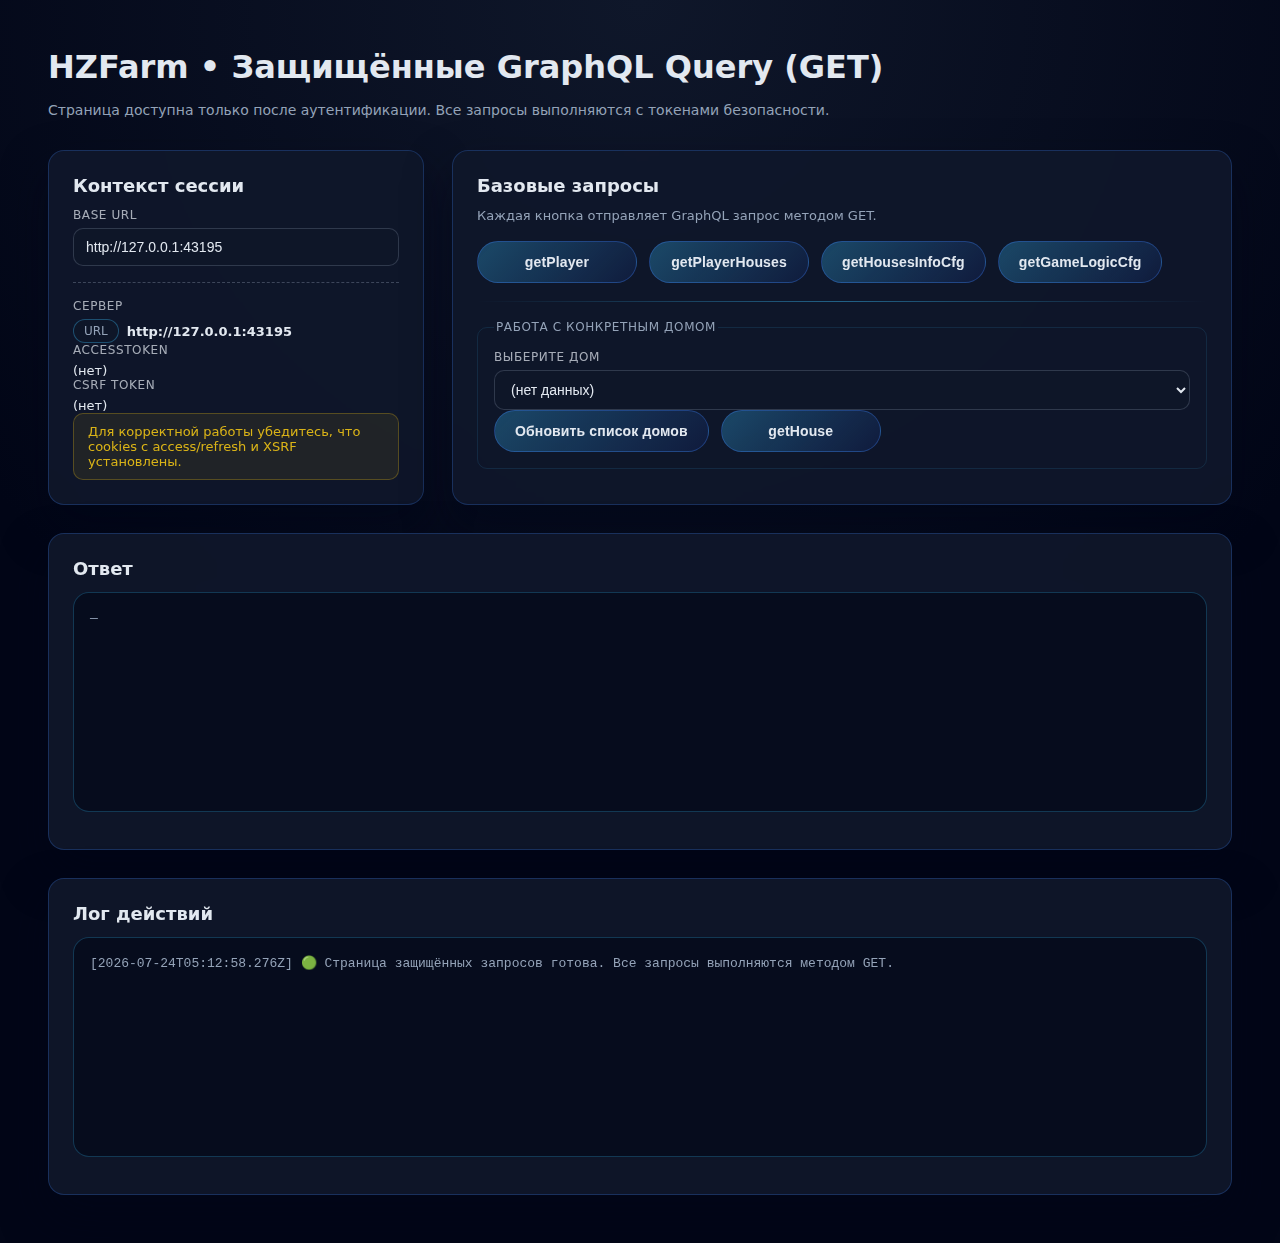
<file: src/main/resources/static/secure-queries.html>
<!DOCTYPE html>
<html lang="ru">
<head>
  <meta charset="UTF-8" />
  <meta name="viewport" content="width=device-width, initial-scale=1.0" />
  <title>HZFarm — защищённые GET-запросы</title>
  <link rel="stylesheet" href="css/test-client.css" />
</head>
<body>
  <header class="page-header">
    <h1>HZFarm • Защищённые GraphQL Query (GET)</h1>
    <div class="page-header__subtitle">Страница доступна только после аутентификации. Все запросы выполняются с токенами безопасности.</div>
  </header>

  <main class="layout-grid">
    <section class="card card--span-4">
      <div class="card__title">Контекст сессии</div>
      <div class="field">
        <label for="baseUrl">BASE URL</label>
        <input id="baseUrl" type="text" data-el="base-input" placeholder="https://hzfarm.ru" />
      </div>
      <div class="divider-dashed"></div>
      <div class="field">
        <label>Сервер</label>
        <div class="info-line">
          <span class="tag">URL</span>
          <strong data-el="base-display"></strong>
        </div>
      </div>
      <div class="field">
        <label>accessToken</label>
        <div class="info-line">
          <span data-el="token-preview">(нет)</span>
        </div>
      </div>
      <div class="field">
        <label>CSRF token</label>
        <div class="info-line">
          <span data-el="csrf-value">(нет)</span>
        </div>
      </div>
      <p class="notice">Для корректной работы убедитесь, что cookies с access/refresh и XSRF установлены.</p>
    </section>

    <section class="card card--span-8">
      <div class="card__title">Базовые запросы</div>
      <div class="card__subtitle">Каждая кнопка отправляет GraphQL запрос методом GET.</div>
      <div class="button-row">
        <button class="btn" type="button" data-el="query-player" data-loading-text="Загружаем…">getPlayer</button>
        <button class="btn" type="button" data-el="query-player-houses" data-loading-text="Загружаем…">getPlayerHouses</button>
        <button class="btn" type="button" data-el="query-houses-cfg" data-loading-text="Загружаем…">getHousesInfoCfg</button>
        <button class="btn" type="button" data-el="query-logic-cfg" data-loading-text="Загружаем…">getGameLogicCfg</button>
      </div>
      <div class="section-divider"></div>
      <fieldset>
        <legend>Работа с конкретным домом</legend>
        <div class="field">
          <label for="houseSelect">Выберите дом</label>
          <select id="houseSelect" data-el="houses-select">
            <option value="">(нет данных)</option>
          </select>
        </div>
        <div class="button-row">
          <button class="btn" type="button" data-el="load-houses" data-loading-text="Обновляем…">Обновить список домов</button>
          <button class="btn" type="button" data-el="query-house" data-loading-text="Загружаем…">getHouse</button>
        </div>
      </fieldset>
    </section>

    <section class="card card--span-12">
      <div class="card__title">Ответ</div>
      <pre class="log-area" data-el="result">—</pre>
    </section>

    <section class="card card--span-12">
      <div class="card__title">Лог действий</div>
      <pre class="log-area" data-el="log"></pre>
    </section>
  </main>

  <script type="module" src="js/pages/secure-queries-page.js"></script>
</body>
</html>
</file>
<file: src/main/resources/static/css/test-client.css>
:root {
  --bg: #050b1a;
  --bg-alt: #0f172a;
  --card-bg: rgba(15, 23, 42, 0.92);
  --card-border: rgba(59, 130, 246, 0.25);
  --text: #e2e8f0;
  --muted: #94a3b8;
  --accent: #38bdf8;
  --accent-dark: #0ea5e9;
  --success: #34d399;
  --danger: #f87171;
  --warning: #facc15;
  --radius-md: 16px;
  --radius-sm: 10px;
  --shadow-lg: 0 22px 45px rgba(2, 6, 23, 0.5);
  --shadow-md: 0 14px 32px rgba(15, 23, 42, 0.45);
  --transition: 0.18s ease;
  --spinner-gif: url("[data-uri]");
}

* {
  box-sizing: border-box;
}

html, body {
  margin: 0;
  padding: 0;
  min-height: 100%;
  background: radial-gradient(circle at top, #0f172a 0%, #020617 58%);
  font-family: "Inter", "Segoe UI", system-ui, -apple-system, BlinkMacSystemFont, sans-serif;
  color: var(--text);
}

body {
  padding: clamp(16px, 4vw, 48px);
  display: flex;
  flex-direction: column;
  gap: 32px;
}

h1 {
  margin: 0;
  font-size: clamp(22px, 4vw, 32px);
  font-weight: 600;
}

h2 {
  margin: 0 0 12px;
  font-size: clamp(16px, 2.5vw, 22px);
  font-weight: 500;
}

p {
  margin: 0;
}

a {
  color: var(--accent);
}

.page-header {
  display: flex;
  flex-wrap: wrap;
  gap: 16px;
  align-items: baseline;
}

.page-header__subtitle {
  font-size: 14px;
  color: var(--muted);
}

.layout-grid {
  display: grid;
  gap: clamp(16px, 3vw, 28px);
}

@media (min-width: 1024px) {
  .layout-grid {
    grid-template-columns: repeat(12, minmax(0, 1fr));
  }
}

.card {
  background: var(--card-bg);
  border: 1px solid var(--card-border);
  border-radius: var(--radius-md);
  padding: clamp(16px, 2.5vw, 24px);
  box-shadow: var(--shadow-lg);
  backdrop-filter: blur(14px);
}

.card--span-4 {
  grid-column: span 12;
}

@media (min-width: 1024px) {
  .card--span-4 {
    grid-column: span 4;
  }
}

.card--span-6 {
  grid-column: span 12;
}

@media (min-width: 1024px) {
  .card--span-6 {
    grid-column: span 6;
  }
}

.card--span-8 {
  grid-column: span 12;
}

@media (min-width: 1024px) {
  .card--span-8 {
    grid-column: span 8;
  }
}

.card--span-12 {
  grid-column: span 12;
}

.card__title {
  font-size: 18px;
  margin-bottom: 12px;
  font-weight: 600;
}

.card__subtitle {
  font-size: 13px;
  color: var(--muted);
  margin-bottom: 18px;
}

.field-group {
  display: grid;
  gap: 12px;
}

.field {
  display: flex;
  flex-direction: column;
  gap: 6px;
}

.field label {
  font-size: 12px;
  text-transform: uppercase;
  letter-spacing: 0.05em;
  color: rgba(226, 232, 240, 0.72);
}

.field input,
.field textarea,
.field select {
  background: rgba(15, 23, 42, 0.75);
  border: 1px solid rgba(148, 163, 184, 0.25);
  border-radius: var(--radius-sm);
  color: var(--text);
  padding: 10px 12px;
  font-size: 14px;
  transition: border-color var(--transition), box-shadow var(--transition);
}

.field textarea {
  min-height: 120px;
  resize: vertical;
}

.field input:focus,
.field textarea:focus,
.field select:focus {
  outline: none;
  border-color: rgba(56, 189, 248, 0.7);
  box-shadow: 0 0 0 2px rgba(56, 189, 248, 0.18);
}

.inline-fields {
  display: flex;
  flex-wrap: wrap;
  gap: 12px;
}

.inline-fields .field {
  flex: 1 1 160px;
}

.button-row {
  display: flex;
  flex-wrap: wrap;
  gap: 12px;
}

.btn {
  position: relative;
  display: inline-flex;
  align-items: center;
  justify-content: center;
  gap: 10px;
  padding: 12px 20px;
  border-radius: 999px;
  border: 1px solid rgba(59, 130, 246, 0.35);
  background: linear-gradient(135deg, rgba(56, 189, 248, 0.3), rgba(30, 64, 175, 0.15));
  color: var(--text);
  font-weight: 600;
  font-size: 14px;
  letter-spacing: 0.01em;
  cursor: pointer;
  transition: transform var(--transition), box-shadow var(--transition), border-color var(--transition), background var(--transition);
  min-width: 160px;
}

.btn:hover {
  transform: translateY(-1px);
  border-color: rgba(56, 189, 248, 0.7);
  box-shadow: 0 12px 24px rgba(56, 189, 248, 0.25);
}

.btn:active {
  transform: translateY(0);
  box-shadow: 0 6px 16px rgba(15, 23, 42, 0.45);
}

.btn:disabled {
  opacity: 0.6;
  cursor: not-allowed;
  box-shadow: none;
}

.btn--ghost {
  background: rgba(15, 23, 42, 0.6);
  border-color: rgba(148, 163, 184, 0.35);
  color: var(--muted);
  min-width: unset;
  padding: 10px 16px;
}

.btn--danger {
  border-color: rgba(248, 113, 113, 0.65);
  background: linear-gradient(135deg, rgba(248, 113, 113, 0.35), rgba(127, 29, 29, 0.25));
}

.btn--success {
  border-color: rgba(34, 197, 94, 0.65);
  background: linear-gradient(135deg, rgba(34, 197, 94, 0.28), rgba(6, 95, 70, 0.25));
}

.btn.loading {
  color: rgba(226, 232, 240, 0.85);
  padding-left: 44px;
  background-image: var(--spinner-gif);
  background-repeat: no-repeat;
  background-position: 18px 50%;
  background-size: 18px 18px;
}

.btn.loading::after {
  content: "";
  position: absolute;
  inset: 0;
  border-radius: inherit;
  background: rgba(15, 23, 42, 0.25);
}

.tag {
  display: inline-flex;
  align-items: center;
  gap: 6px;
  padding: 4px 10px;
  border-radius: 999px;
  border: 1px solid rgba(56, 189, 248, 0.35);
  background: rgba(15, 23, 42, 0.65);
  color: var(--muted);
  font-size: 12px;
}

.badge {
  display: inline-flex;
  align-items: center;
  padding: 4px 10px;
  border-radius: 8px;
  font-size: 12px;
  font-weight: 600;
}

.badge--success {
  background: rgba(34, 197, 94, 0.15);
  color: var(--success);
}

.badge--danger {
  background: rgba(248, 113, 113, 0.15);
  color: var(--danger);
}

.info-line {
  display: flex;
  flex-wrap: wrap;
  align-items: center;
  gap: 8px;
  font-size: 13px;
}

.log-area {
  width: 100%;
  min-height: 220px;
  background: rgba(2, 6, 23, 0.6);
  border: 1px solid rgba(56, 189, 248, 0.25);
  border-radius: var(--radius-md);
  padding: 16px;
  font-family: "JetBrains Mono", "Fira Code", ui-monospace, SFMono-Regular, Menlo, Monaco, Consolas, "Liberation Mono", "Courier New", monospace;
  font-size: 13px;
  line-height: 1.5;
  color: var(--muted);
  overflow-y: auto;
  max-height: 420px;
  white-space: pre-wrap;
  word-break: break-word;
}

.status-pill {
  display: inline-flex;
  align-items: center;
  gap: 8px;
  padding: 6px 12px;
  border-radius: 999px;
  font-size: 12px;
  background: rgba(15, 23, 42, 0.65);
  border: 1px solid rgba(56, 189, 248, 0.25);
}

.status-pill__dot {
  width: 8px;
  height: 8px;
  border-radius: 50%;
  background: var(--muted);
}

.status-pill--ok .status-pill__dot {
  background: var(--success);
}

.status-pill--error .status-pill__dot {
  background: var(--danger);
}

.list {
  display: grid;
  gap: 12px;
}

.list-item {
  padding: 12px;
  background: rgba(2, 6, 23, 0.55);
  border-radius: var(--radius-sm);
  border: 1px solid rgba(56, 189, 248, 0.15);
  display: grid;
  gap: 8px;
}

.list-item__title {
  font-size: 14px;
  font-weight: 600;
}

.small-text {
  font-size: 12px;
  color: var(--muted);
}

.notice {
  font-size: 13px;
  color: rgba(250, 204, 21, 0.85);
  background: rgba(250, 204, 21, 0.08);
  border: 1px solid rgba(250, 204, 21, 0.25);
  padding: 10px 14px;
  border-radius: var(--radius-sm);
}

.section-divider {
  margin: 18px 0;
  height: 1px;
  background: linear-gradient(90deg, rgba(56, 189, 248, 0), rgba(56, 189, 248, 0.45), rgba(56, 189, 248, 0));
}

select option {
  background: #0f172a;
  color: var(--text);
}

.table {
  width: 100%;
  border-collapse: collapse;
  font-size: 13px;
}

.table thead {
  background: rgba(56, 189, 248, 0.08);
}

.table th,
.table td {
  text-align: left;
  padding: 10px 12px;
  border-bottom: 1px solid rgba(56, 189, 248, 0.12);
}

.table tbody tr:hover {
  background: rgba(56, 189, 248, 0.05);
}

legend {
  font-size: 12px;
  text-transform: uppercase;
  letter-spacing: 0.05em;
  color: var(--muted);
}

fieldset {
  border: 1px solid rgba(56, 189, 248, 0.12);
  border-radius: var(--radius-sm);
  padding: 16px;
  margin: 0;
}

fieldset + fieldset {
  margin-top: 18px;
}

.tooltip {
  position: relative;
  display: inline-flex;
  align-items: center;
}

.tooltip__bubble {
  position: absolute;
  top: calc(100% + 8px);
  left: 50%;
  transform: translateX(-50%);
  background: rgba(15, 23, 42, 0.94);
  border: 1px solid rgba(56, 189, 248, 0.35);
  border-radius: var(--radius-sm);
  padding: 8px 12px;
  font-size: 12px;
  color: var(--muted);
  white-space: nowrap;
  opacity: 0;
  pointer-events: none;
  transition: opacity var(--transition);
}

.tooltip:hover .tooltip__bubble {
  opacity: 1;
}

.flex-between {
  display: flex;
  justify-content: space-between;
  align-items: center;
  gap: 12px;
  flex-wrap: wrap;
}

.divider-dashed {
  border-top: 1px dashed rgba(148, 163, 184, 0.35);
  margin: 16px 0;
}

.telegram-widget {
  display: flex;
  flex-direction: column;
  gap: 12px;
}

.telegram-widget__button {
  display: inline-flex;
  align-items: center;
  justify-content: flex-start;
  padding: 8px;
  background: rgba(56, 189, 248, 0.08);
  border: 1px dashed rgba(56, 189, 248, 0.4);
  border-radius: var(--radius-md);
}

.telegram-widget__info {
  display: flex;
  flex-direction: column;
  gap: 8px;
}

.telegram-widget__info .info-line {
  justify-content: flex-start;
  gap: 8px;
}

.telegram-widget__info [data-el='widget-preview'] {
  color: var(--muted);
  word-break: break-word;
}
</file>
